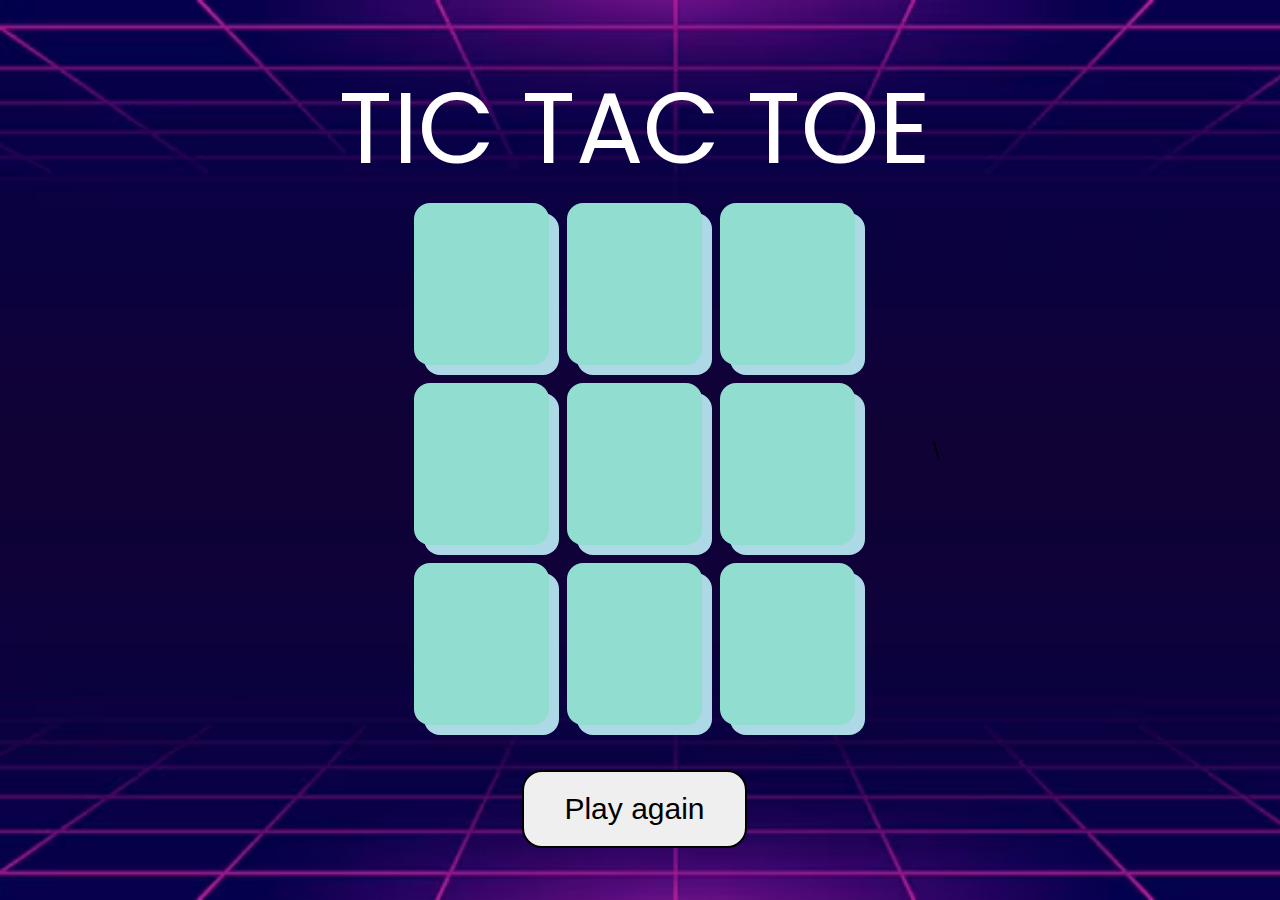
<file: index.html>
<!DOCTYPE html>
<html lang="en">
<head>
    <meta charset="UTF-8">
    <meta name="viewport" content="width=device-width, initial-scale=1.0">
    <title>Tic Tac Toe Game</title>
    <link rel="stylesheet" href="tiktactoe.css">
</head>
<body>
    <main>
        <h1 class="heading">TIC TAC TOE</h1>
        <div class="container">
            <div class="inner-container">
                <div class="row">
                    <button class="box"></button>
                    <button class="box"></button>
                    <button class="box"></button>
                </div>
                <div class="row">
                    <button class="box"></button>
                    <button class="box"></button>
                    <button class="box"></button>
                </div>
                <div class="row">
                    <button class="box"></button>
                    <button class="box"></button>
                    <button class="box"></button>
                </div>
            </div>
            <br>
            <button class="reset">Play again</button>
        </div>
    </main>
    \<script src="tiktaktoe.js"></script>
</body>
</html>
</file>
<file: tiktactoe.css>
@import url("https://fonts.googleapis.com/css2?family=Abril+Fatface&display=swap");
@import url("https://fonts.googleapis.com/css2?family=Poppins:wght@400;500;600;700&display=swap");

* {
    padding: 0;
    margin: 0;
    box-sizing: border-box; 
}

body {
    background-color: #cccccc;
    font-family: 'Poppins', sans-serif;
    display: flex;
    justify-content: center;
    align-items: center;
    height: 100vh;
    background-image: url(images/neon-grid-background_.avif);
    background-size: cover;
    
}

.heading {
    font-size: 100px;
    font-weight: 400;
    text-align: center;
    color: white;
}

.container {
    text-align: center;
}

.inner-container {
    display: flex;
    flex-direction: column;
    gap: 2vmin;
}

.row {
    display: flex;
    justify-content: center;
    gap: 2vmin;
}

.box {
    height: 18vmin;
    width: 15vmin;
    border: none;
    border-radius: 1rem;
    color: #f19ed2;
    background-color: #91ddcf;
    font-size: 5rem;
    cursor: pointer;
    box-shadow: 10px 10px lightblue;
}

.reset {
    font-size: 30px;
    border: 2px solid black;
    border-radius: 20px;
    padding: 20px 40px;
    text-align: center;
    display: inline-block;
    margin-top: 20px;
    cursor: pointer;
}
</file>
